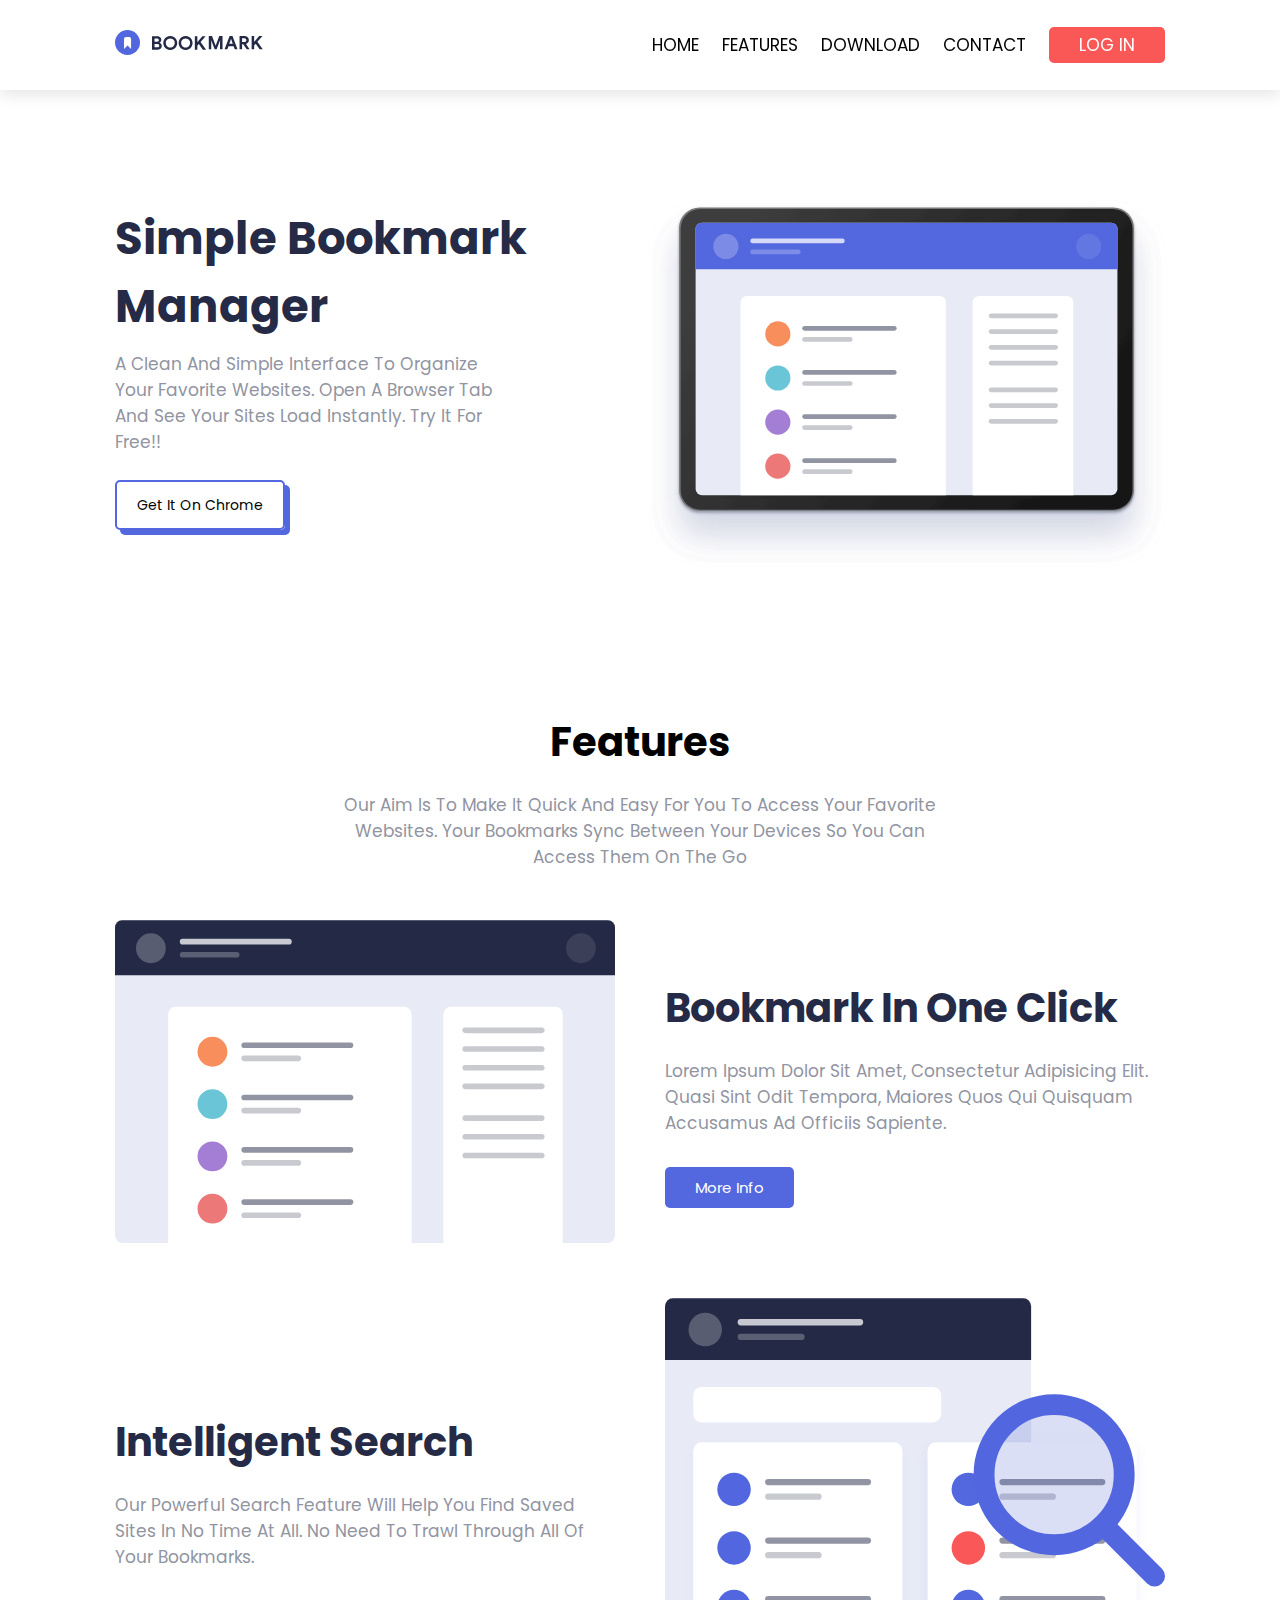
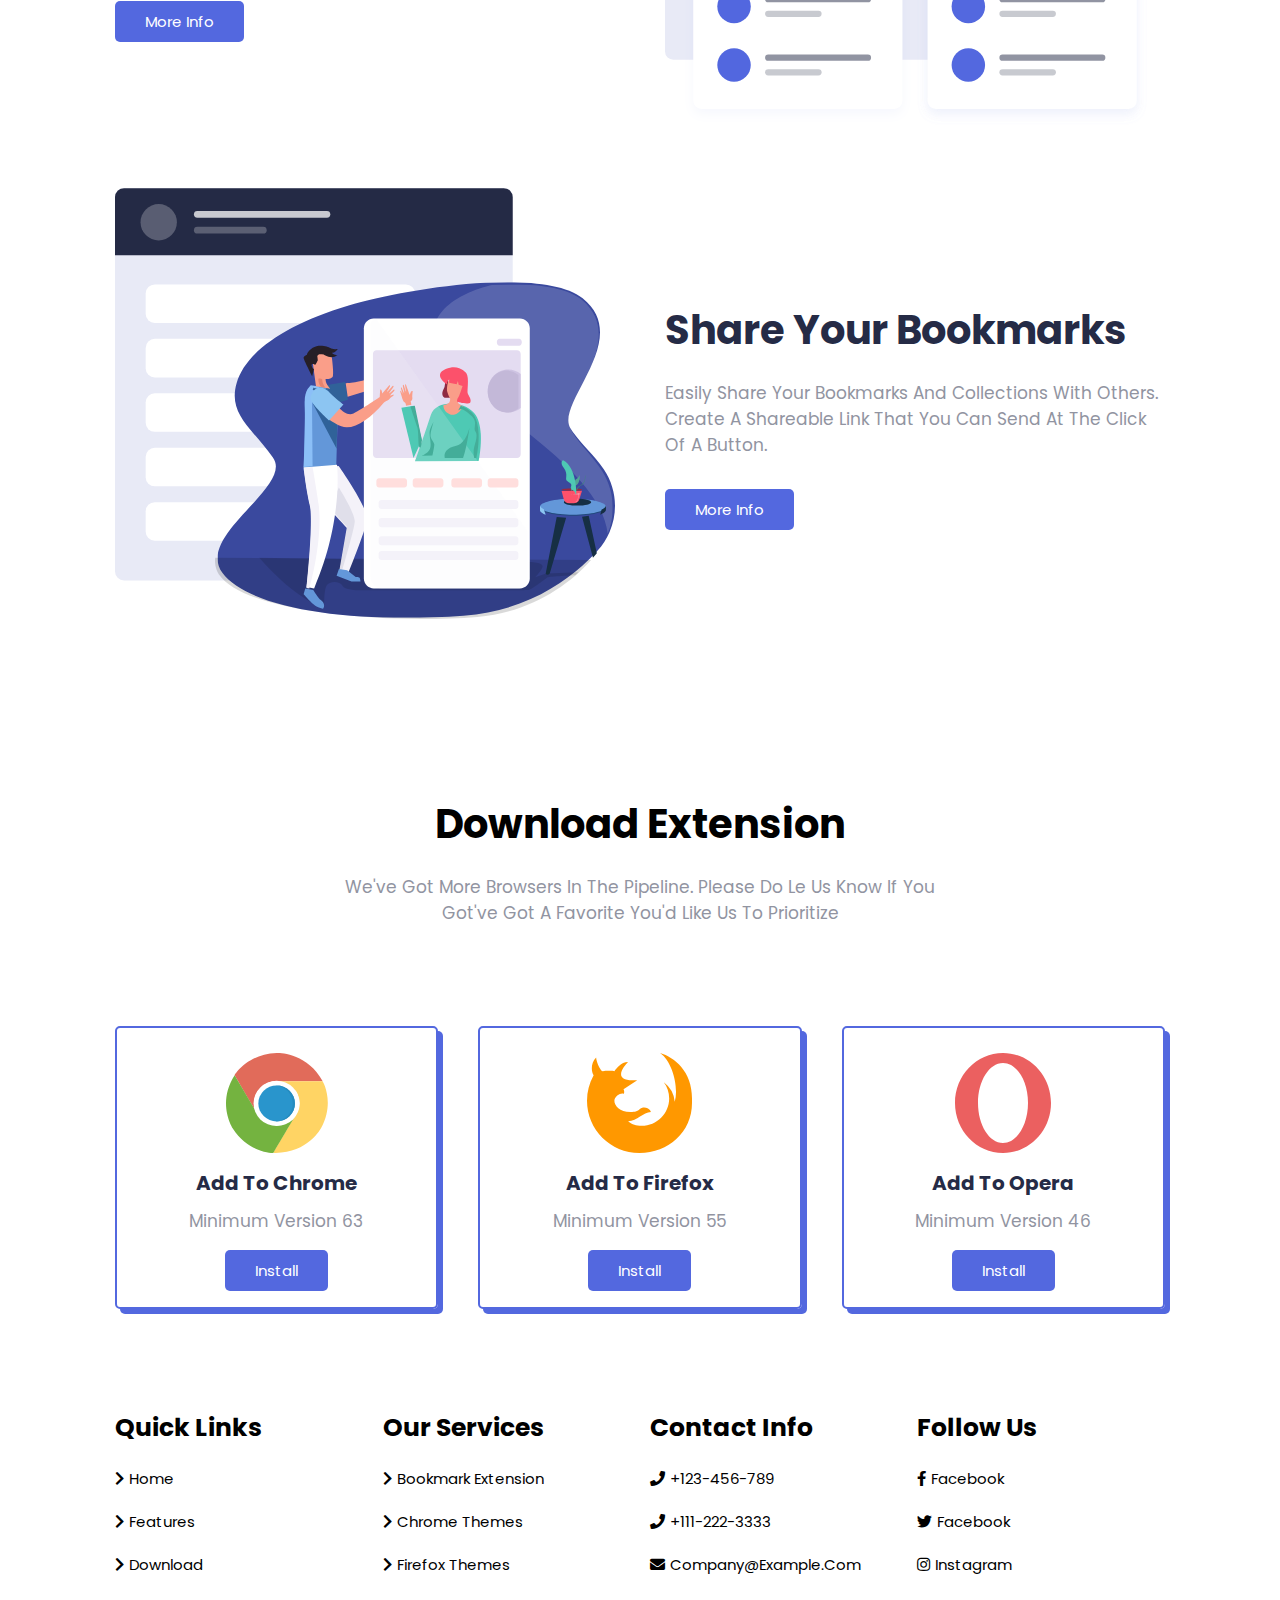
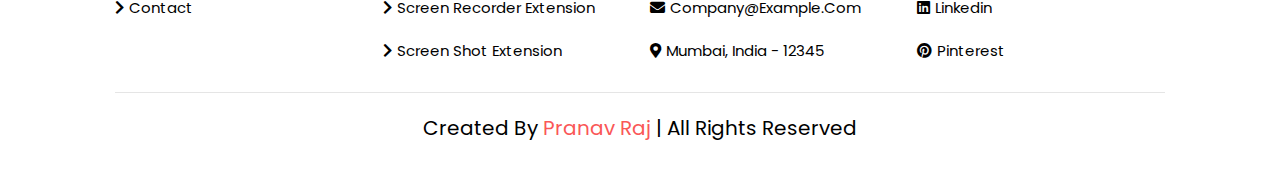
<file: index.html>
<!DOCTYPE html>
<html lang="en">

<head>
    <meta charset="UTF-8">
    <meta http-equiv="X-UA-Compatible" content="IE=edge">
    <meta name="viewport" content="width=device-width, initial-scale=1.0">
    <title>Complete Responsive Landing Page Website Design</title>
    <link rel="stylesheet" href="css/style.css">

    <link rel="stylesheet" href="https://cdnjs.cloudflare.com/ajax/libs/font-awesome/5.15.4/css/all.min.css">
</head>

<body>
    <!-- navbar sections starts  -->
    <header class="header">
        <div class="logo">
            <img src="images/logo-bookmark.svg" alt="logo-bookmark">
        </div>

        <nav class="navbar">
            <a href="#home">Home</a>
            <a href="#features">Features</a>
            <a href="#download">Download</a>
            <a href="#footer">Contact</a>
            <a href="#" class="btn">Log in</a>
        </nav>


        <div class="fas fa-bars" id="menu-btn"></div>
    </header>
    <!-- navbar sections starts  -->

   
    <!-- home section stars  -->

    <section class="home" id="home">
        <div class="content">
            <h1>Simple Bookmark Manager</h1>
            <p>A clean and simple interface to organize your favorite websites. open a browser tab and see your sites load instantly. try it for free!!</p>

            <a href="#" class="home-btn">get it on chrome</a>
        </div>


        <div class="image">
            <img src="images/illustration-hero.svg" alt="illustration-hero">
        </div>
    </section>

    <!-- home section ends -->

    <!-- features sectin starts  -->

    <section class="features" id="features">
        <div class="heading">
            <h1>Features</h1>
            <p>Our aim is to make it quick and easy for you to access your favorite websites. your bookmarks sync between your devices so you can access them on the go</p>
        </div>


        <div class="row">
            <!-- 1 Tab  -->
            <div class="image">
                <img src="images/illustration-features-tab-1.svg" alt="illustration-features-tab-1">
            </div>


            <div class="content">
                <h1>Bookmark in one click</h1>
                <p>Lorem ipsum dolor sit amet, consectetur adipisicing elit. Quasi sint odit tempora, maiores quos qui quisquam accusamus ad officiis sapiente.</p>
                <a href="#" class="all-btn">more info</a>
            </div>

            <!-- 1 Tab  -->

            <!-- 2 Tab  -->
            <div class="content">
                <h1>Intelligent search</h1>
                <p>Our powerful search feature will help you find saved sites in no time at all. No need to trawl through all of your bookmarks.</p>
                <a href="#" class="all-btn">more info</a>
            </div>

            <div class="image">
                <img src="images/illustration-features-tab-2.svg" alt="illustration-features-tab-2">
            </div>

            <!-- 2 Tab  -->

            <div class="image">
                <img src="images/illustration-features-tab-3.svg" alt="illustration-features-tab-3">
            </div>

            <div class="content">
                <h1>Share your bookmarks</h1>
                <p>Easily share your bookmarks and collections with others. Create a shareable link that you can send at the click of a button.</p>
                <a href="#" class="all-btn">more info</a>
            </div>


            <!-- 3 Tab  -->

        </div>
    </section>


    <!-- features sectin ends -->


    <!-- downloads section starts  -->

    <section class="download" id="download">
        <div class="heading">
            <h1>Download Extension</h1>
            <p>We've got more browsers in the pipeline. Please do le us know if you got've got a favorite you'd like us to prioritize</p>
        </div>

        <div class="box-container">
            <div class="box">
                <img src="images/logo-chrome.svg" alt="logo-chrome">

                <h3>Add to Chrome</h3>
                <p>Minimum Version 63</p>
                <a href="#" class="all-btn">install</a>
            </div>

            <div class="box">
                <img src="images/logo-firefox.svg" alt="logo-firefox">

                <h3>Add to Firefox</h3>
                <p>Minimum Version 55</p>
                <a href="#" class="all-btn">install</a>
            </div>

            <div class="box">
                <img src="images/logo-opera.svg" alt="logo-opera">

                <h3>Add to Opera</h3>
                <p>Minimum Version 46</p>
                <a href="#" class="all-btn">install</a>
            </div>
        </div>
    </section>


    <!-- downloads section ends -->



    <!-- footer section starts  -->

   <section class="footer" id="footer">
       <div class="box-container">
           <div class="box">
               <h3>quick links</h3>
               <a href="#"><i class="fas fa-chevron-right"></i>home</a>
               <a href="#"><i class="fas fa-chevron-right"></i>features</a>
               <a href="#"><i class="fas fa-chevron-right"></i>download</a>
               <a href="#"><i class="fas fa-chevron-right"></i>contact</a>
            </div>
            
            
            <div class="box">
                <h3>our services</h3>
                <a href="#"><i class="fas fa-chevron-right"></i>bookmark extension</a>
                <a href="#"><i class="fas fa-chevron-right"></i>chrome themes</a>
                <a href="#"><i class="fas fa-chevron-right"></i>firefox themes</a>
                <a href="#"><i class="fas fa-chevron-right"></i>screen recorder extension</a>
                <a href="#"><i class="fas fa-chevron-right"></i>screen shot extension</a>
           </div>

           <div class="box">
               <h3>contact info</h3>
               <a href="#"><i class="fas fa-phone"></i>+123-456-789</a>
               <a href="#"><i class="fas fa-phone"></i>+111-222-3333</a>
               <a href="#"><i class="fas fa-envelope"></i>company@example.com</a>
               <a href="#"><i class="fas fa-envelope"></i>company@example.com</a>
               <a href="#"><i class="fas fa-map-marker-alt"></i>Mumbai, india - 12345</a>
           </div>

           <div class="box">
               <h3>follow us</h3>
               <a href="#"><i class="fab fa-facebook-f"></i>facebook</a>
               <a href="#"><i class="fab fa-twitter"></i>facebook</a>
               <a href="#"><i class="fab fa-instagram"></i>instagram</a>
               <a href="#"><i class="fab fa-linkedin"></i>linkedin</a>
               <a href="#"><i class="fab fa-pinterest"></i>pinterest</a>
           </div>
       </div>


       <div class="credit">created by
           <a href="https://www.youtube.com/channel/UCK5YMqyy_fjAtwgu9hjxXJg" target="_blank"><span>Pranav Raj</span> | all rights reserved</a>
       </div>
   </section>

    <!-- footer section ends -->


    <script src="js/main.js"></script>
</body>

</html>
</file>
<file: css/style.css>
@import url('https://fonts.googleapis.com/css2?family=Poppins:wght@100;200;300;400;600;700&display=swap');

*{
    font-family: 'Poppins', sans-serif;
    margin: 0;
    padding: 0;
    box-sizing: border-box;
    outline: none;
    border: none;
    text-transform: capitalize;
    transition: 0.2s ease-in-out;
    color: #000;
    text-decoration: none;
}

::selection{
    background-color: var(--Soft-Red);
    color: #fff;
}


::-webkit-scrollbar{
    width: 12px;
}

::-webkit-scrollbar-thumb{
    background-color: var(--Soft-Blue);
}

section {
    padding: 2rem 9%;
}

html{
    font-size: 62.5%;
    scroll-behavior: smooth;
    overflow-x: hidden;
}

.heading{
    text-align: center;
    font-size: 2rem;
    color: var(--Very-Dark-Blue);
    margin-top: 10rem;
    margin-bottom: 5rem;
}


.heading h1{
    padding-bottom: 2rem;
}


.heading p{
    max-width: 60rem;
    margin: auto;
    color: var(--Grayish-Blue);
    font-size: 1.7rem;
}


.all-btn{
    padding: 1rem 3rem;
    font-size: 1.5rem;
    background-color: var(--Soft-Blue);
    border-radius: .5rem;
    color: #fff;
}

.all-btn:hover{
    background-color: transparent;
    color: var(--Soft-Blue);
    border: 2px solid var(--Soft-Blue);
}


:root{
    --Soft-Blue: hsl(231, 69%, 60%);
    --Soft-Red: hsl(0, 94%, 66%);
    --Grayish-Blue: hsl(229, 8%, 60%);
    --Very-Dark-Blue: hsl(229, 31%, 21%);
    --box-shadow: .5rem .5rem  0 hsl(231, 69%, 60%);
    --text-shadow: .4rem .4rem  0 rgba(0, 0, 0, .2);
    --border: .2rem  solid var(--green);
}


/* navbar sections starts */
.header{
    padding: 3rem 9%;
    display: flex;
    justify-content: space-between;
    align-items: center;
    position: fixed;
    top: 0;
    right: 0%;
    left: 0;
    z-index: 10000;
    background-color: #fff;
    box-shadow: 0rem 0.5rem 1.5rem rgba(0, 0, 0, .1);
}


.header .logo{
    cursor: pointer;
}


.header .navbar a{
    margin-left: 2rem;
    font-size: 1.7rem;
    text-transform: uppercase;
}


.header .navbar a:hover{
    color: var(--Soft-Red);
}


.header .navbar .btn{
    padding: .6rem 3rem;
    background-color: var(--Soft-Red);
    color: #fff;
    border-radius: .5rem;
}

.header .navbar .btn:hover{
    color: var(--Soft-Red);
    background-color: transparent;
    border: 2px solid var(--Soft-Red);
}

#menu-btn{
    padding: 1rem 1rem;
    background-color: #eee;
    font-size: 3rem;
    color: var(--Soft-Blue);
    border-radius: .5rem;
    cursor: pointer;
    display: none;
}



/* Media Queries */




@media (max-width: 991px){
    html{
        font-size: 55%;
    }
    .header{
        padding: 2rem;
    }
    
}

@media (max-width: 768px){
    #menu-btn{
        display: initial;
    }

    .header .navbar{
        position: absolute;
        top: 115%;
        right: 2rem;
        box-shadow: var(--box-shadow);
        width: 33rem;
        border-radius: .5rem;
        border: 2px solid var(--Soft-Blue);
        background-color: #fff;
        transform: scale(0);
        transform-origin: top right;
    }

    .header .navbar.active{
        transform: scale(1);
    }

    .header .navbar a{
        margin: 2.5rem;
        text-align: center;
        display: block;
        font-size: 2rem;
    }
}


@media (max-width: 450px){
    html{
        font-size: 50%;
    }
}
/* navbar sections ends */


/* home section starts  */

.home{
    padding-top: 15rem;
    display: flex;
    align-items: center;
    flex-wrap: wrap;
    /* main property for responsiveness */
    gap: 1.5rem;
}


.home .image{
    flex: 1 1 45rem;
}


.home .image img{
    width: 100%;
    margin-top: 5rem;
}


.home .content{
    flex: 1 1 45rem;
}


.home .content h1{
    font-size: 4.5rem;
    padding-block-end: 1rem 0;
    color: var(--Very-Dark-Blue);
}

.home .content p{
    font-size: 1.7rem;
    padding: 1rem 0;
    max-width: 40rem;
    color: var(--Grayish-Blue);
    padding-bottom: 4rem;
}

.home .content .home-btn{
    padding: 1.3rem 2rem;
    background-color: #fff;
    color: #000;
    font-size: 1.4rem;
    box-shadow: .5rem .5rem hsl(231, 69%, 60%);
    border: 2px solid var(--Soft-Blue);
    border-radius: .5rem;
}


.home .content .home-btn:hover{
    background-color: var(--Soft-Blue);
    box-shadow: none;
    color: #fff;
}




/* home section ends */



/* features section starts  */

.features .row{
    display: flex;
    align-items: center;
    flex-wrap: wrap;
    gap: 5rem;
    margin: 3rem 0;
}

.features .row .image{
    flex: 1 1 45rem;
}


.features .row .image img{
    width: 100%;
}



.features .row .content{
    flex: 1 1 45rem;
}


.features .row .content h1{
    font-size: 4rem;
    padding: 1rem 0;
    color: var(--Very-Dark-Blue);
}


.features .row .content p{
    font-size: 1.7rem;
    padding: 1rem 0;
    color: var(--Grayish-Blue);
    padding-bottom: 4rem;
}
/* features section ends */


/* downloads section starts  */

.download .box-container{
    display: grid;
    gap: 4rem;
    grid-template-columns: repeat(auto-fit, minmax(20rem, 1fr));
    padding-top: 5rem;
    padding-bottom: 5rem;
}

.download .box{
    border: 2px solid var(--Soft-Blue);
    box-shadow: var(--box-shadow);
    border-radius: .5rem;
    text-align: center;
    padding: 2.5rem;
}
.download .box:hover{
    border: 2px solid var(--Soft-Blue);
    box-shadow: none;
}


.download .box h3{
    font-size: 2rem;
    padding: 1rem 0;
    color: var(--Very-Dark-Blue);
}



.download .box p{
    font-size: 1.7rem;
    padding-bottom: 2.5rem;
    color: var(--Grayish-Blue);
}

/* downloads section ends */



/* footer section starts */
.footer .box-container{
    display: grid;
    grid-template-columns: repeat(auto-fit, minmax(22rem, 1fr));
    gap:2rem;
}

.footer .box-container .box h3{
    font-size: 2.5rem;
    color:var(--black);
    padding: 1rem 0;
}

.footer .box-container .box a{
    display: block;
    font-size: 1.5rem;
    color:var(--light-color);
    padding: 1rem 0;
}

.footer .box-container .box a i{
    padding-right: .5rem;
    color:var(--green);
}

.footer .box-container .box a:hover i{
    padding-right:1rem;
}


.footer .credit{
    padding: 1rem;
    padding-top: 2rem;
    margin-top: 2rem;
    text-align: center;
    font-size: 2rem;
    color: #000;
    border-top: .1rem solid rgba(0, 0, 0, .1);
}


.footer .credit span{
    color: var(--Soft-Red);
    cursor: pointer;
}


/* footer section ends */
</file>
